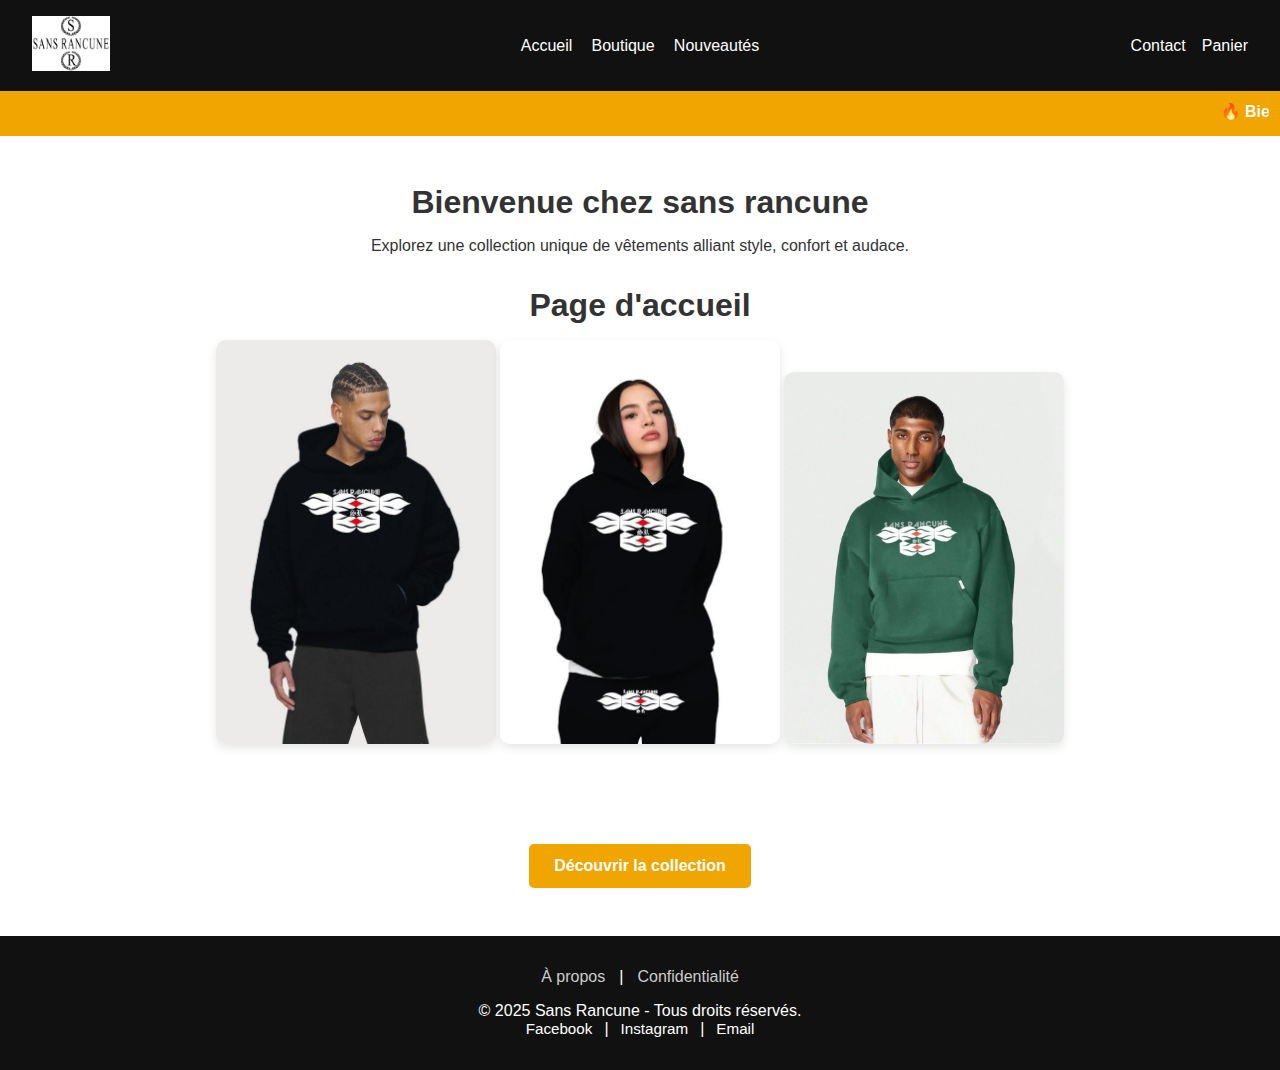
<file: index.html>
<!DOCTYPE html>
<html lang="fr">
<head>
    <meta charset="UTF-8">
    <meta name="viewport" content="width=device-width, initial-scale=1.0">

         <!-- ✅ Balise Google pour vérification Search Console -->
    <meta name="google-site-verification" content="mUiNEXHmuKpCrjmdthRlZhWJNFueOT7kJbG9WpiQPrc" />
  
    
    <!-- Balise SEO principale -->
    <title>Sans Rancune - Boutique de vêtements </title>

    <link rel="icon" href="./images/images.png" type="image/png">
    
    <!-- Description affichée dans les résultats de recherche Google -->
     <meta name="description" content="Accueil Sans Rancune : vêtements streetwear, modernes et stylés. Explorez notre univers.">

    <!-- Auteur du site -->
    <meta name="author" content="Sans Rancune">

    <!-- Balise canonical pour éviter le contenu dupliqué -->
    <link rel="canonical" href="https://lubilacaleb.github.io/SRagreable/">

    <!-- Balise pour vérification Google Search Console (à remplacer par ta propre balise si tu l'as) -->
    <!-- <meta name="google-site-verification" content="TON_CODE_VERIFICATION" /> -->

    <!-- Feuille de style -->
    <link rel="stylesheet" href="styles.css">
</head>
<body>

    <!-- Barre de navigation -->
    <nav class="navbar">
        <div class="nav-left">
            <a href="index.html" class="logo"> 
                <img src="./images/WhatsApp Image 2025-05-26 à 17.56.38_81b01baf.jpg" alt="Logo Sans Rancune">
            </a>
        </div>
        <div class="nav-center">
            <a href="index.html">Accueil</a>
            <a href="boutique.html">Boutique</a>
            <a href="nouveautes.html">Nouveautés</a>
        </div>
        <div class="nav-right">
            <a href="contact.html">Contact</a>
            <a href="panier.html">Panier</a>
        </div>
    </nav>

    <!-- Bannière défilante -->
    <section class="banniere">
        <marquee>🔥 Bienvenue chez Sans Rancune - Une Marque de très bonne qualité ! 🔥</marquee>
    </section>

    <!-- Image principale -->
    <section class="image-accueil">
        <h1>Bienvenue chez sans rancune</h1>
        <p>Explorez une collection unique de vêtements alliant style, confort et audace.</p>
        <h1>Page d'accueil</h1>
        <img src="./images/WhatsApp Image 2025-05-26 à 17.56.41_ff055cc0.jpg" alt="Sans Rancune Mode" class="image-boutique">
        <img src="./images/WhatsApp Image 2025-05-26 à 17.56.41_21c65e22.jpg" alt="Sans Rancune Mode" class="image-boutique">
        <img src="./images/WhatsApp Image 2025-05-26 à 17.56.42_684b4ffd.jpg" alt="Sans Rancune Lookbook" class="image-boutique">
    </section>

    <!-- Section de bienvenue -->
    <section class="intro">
        <a href="boutique.html" class="btn">Découvrir la collection</a>
    </section>

    <!-- Pied de page -->
    <footer>
        <div class="footer-links">
            <a href="apropos.html">À propos</a> |
            <a href="confidentialite.html">Confidentialité</a>
        </div>
        <p>&copy; 2025 Sans Rancune - Tous droits réservés.</p>
        <div class="socials">
            <a href="https://www.facebook.com/share/19Az4GAdte/?mibextid=wwXIfr" target="_blank">Facebook</a> |
            <a href="https://www.instagram.com/sans.rancune_officiel" target="_blank">Instagram</a> |
            <a href="mailto:sansrancuneofficiel@gmail.com">Email</a>
        </div>
    </footer>

</body>
</html>
</file>
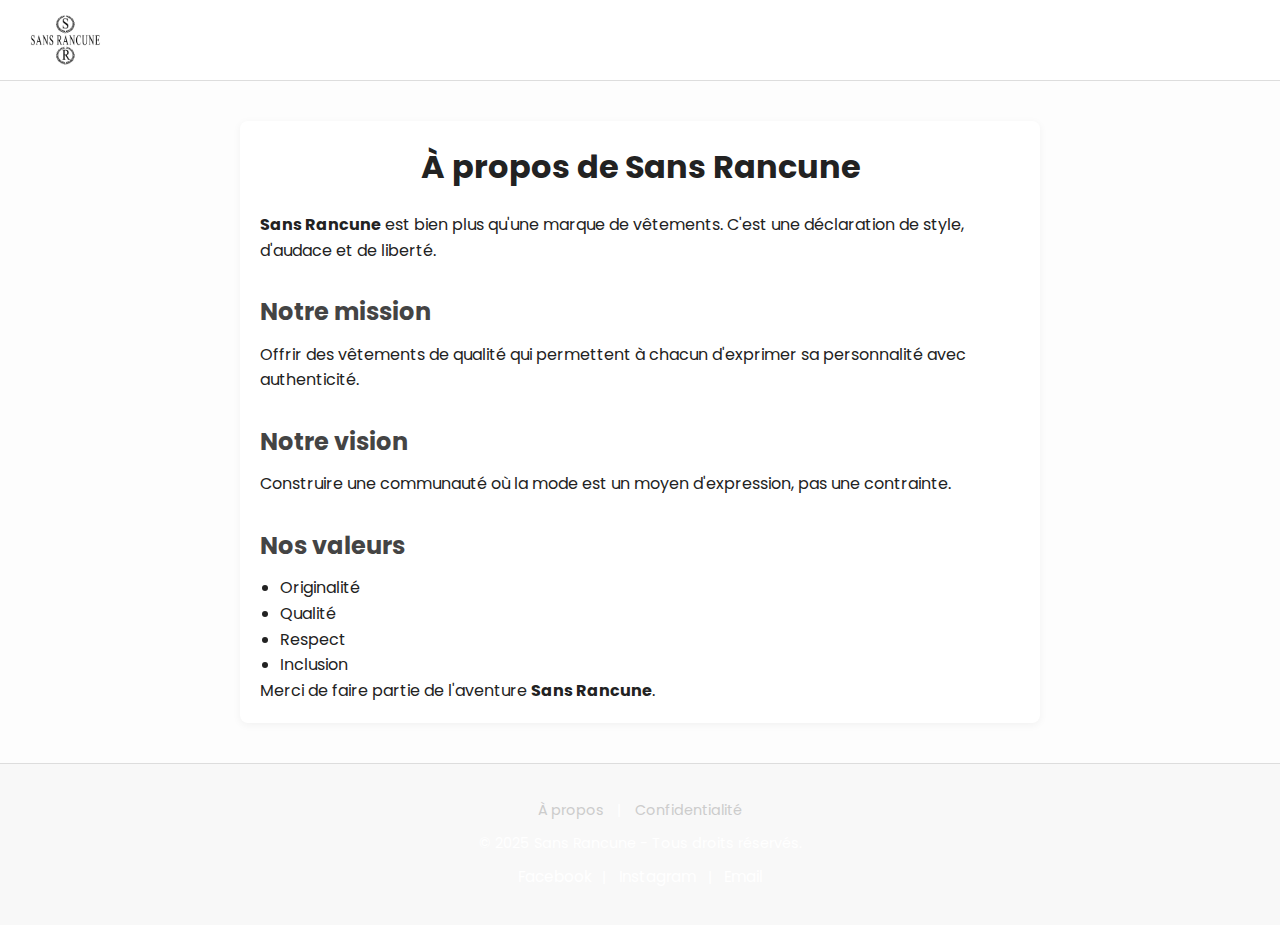
<file: apropos.html>
<!DOCTYPE html>
<html lang="fr">
<head>
    <meta charset="UTF-8">
    <meta name="viewport" content="width=device-width, initial-scale=1.0">
    <title>À propos - Sans Rancune</title>
    <link rel="stylesheet" href="styles.css">
    <style>
        /* Importation d'une police Google Fonts */
@import url('https://fonts.googleapis.com/css2?family=Poppins:wght@300;500;700&display=swap');

* {
    margin: 0;
    padding: 0;
    box-sizing: border-box;
}

body {
    font-family: 'Poppins', sans-serif;
    background-color: #fdfdfd;
    color: #222;
    line-height: 1.6;
}

a {
    color: #000;
    text-decoration: none;
}

a:hover {
    text-decoration: underline;
}

/* Navigation */
.navbar {
    display: flex;
    justify-content: space-between;
    align-items: center;
    background-color: #fff;
    padding: 15px 30px;
    border-bottom: 1px solid #ddd;
    position: sticky;
    top: 0;
    z-index: 1000;
}

.navbar img {
    height: 50px;
}

.nav-center a,
.nav-right a {
    margin: 0 15px;
    font-weight: 500;
}

.navbar a.logo {
    display: flex;
    align-items: center;
}

/* Bannière */
.banniere {
    background-color: #ffe6e6;
    padding: 10px;
    text-align: center;
    font-weight: bold;
    color: #b30000;
}

/* Section Accueil */
.image-accueil {
    text-align: center;
    padding: 40px 20px;
}

.image-accueil h1 {
    font-size: 2.5em;
    margin-bottom: 10px;
}

.image-accueil p {
    font-size: 1.1em;
    margin-bottom: 25px;
}

.image-boutique {
    width: 90%;
    max-width: 400px;
    margin: 15px;
    border-radius: 10px;
    box-shadow: 0 2px 10px rgba(0,0,0,0.1);
}

/* Bouton */
.btn {
    display: inline-block;
    margin: 30px auto;
    padding: 12px 30px;
    background-color: #000;
    color: #fff;
    font-weight: bold;
    border-radius: 5px;
    transition: background-color 0.3s ease;
}

.btn:hover {
    background-color: #333;
}

/* Contenu principal */
main.content {
    max-width: 800px;
    margin: 40px auto;
    padding: 20px;
    background-color: #fff;
    border-radius: 8px;
    box-shadow: 0 2px 8px rgba(0,0,0,0.05);
}

main.content h1 {
    margin-bottom: 20px;
    font-size: 2em;
    text-align: center;
}

main.content h2 {
    margin-top: 30px;
    margin-bottom: 10px;
    color: #444;
}

main.content ul {
    list-style-type: disc;
    padding-left: 20px;
}

/* Pied de page */
footer {
    text-align: center;
    padding: 25px 10px;
    background-color: #f8f8f8;
    font-size: 0.9em;
    border-top: 1px solid #ddd;
}

.footer-links, .socials {
    margin: 10px 0;
}

footer a {
    margin: 0 8px;
}

/* Responsive */
@media screen and (max-width: 768px) {
    .navbar {
        flex-direction: column;
        align-items: flex-start;
    }

    .nav-center, .nav-right {
        margin-top: 10px;
    }

    .nav-center a, .nav-right a {
        display: block;
        margin: 8px 0;
    }

    .image-boutique {
        width: 100%;
        max-width: 90%;
    }
}

    </style>
</head>
<body>

    <nav class="navbar">
        <div class="nav-left">
            <a href="index.html" class="logo">
                <img src="./images/WhatsApp Image 2025-05-26 à 17.56.38_81b01baf.jpg" alt="Logo Sans Rancune">
            </a>
        </div>
        <div class="nav-center">
            <a href="index.html">Accueil</a>
            <a href="boutique.html">Boutique</a>
            <a href="nouveautes.html">Nouveautés</a>
        </div>
        <div class="nav-right">
            <a href="contact.html">Contact</a>
            <a href="panier.html">Panier</a>
        </div>
    </nav>

    <main class="content">
        <h1>À propos de Sans Rancune</h1>
        <p><strong>Sans Rancune</strong> est bien plus qu'une marque de vêtements. C'est une déclaration de style, d'audace et de liberté.</p>

        <h2>Notre mission</h2>
        <p>Offrir des vêtements de qualité qui permettent à chacun d'exprimer sa personnalité avec authenticité.</p>

        <h2>Notre vision</h2>
        <p>Construire une communauté où la mode est un moyen d'expression, pas une contrainte.</p>

        <h2>Nos valeurs</h2>
        <ul>
            <li>Originalité</li>
            <li>Qualité</li>
            <li>Respect</li>
            <li>Inclusion</li>
        </ul>

        <p>Merci de faire partie de l'aventure <strong>Sans Rancune</strong>.</p>
    </main>

    <footer>
        <div class="footer-links">
            <a href="apropos.html">À propos</a> |
            <a href="confidentialite.html">Confidentialité</a>
        </div>
        <p>&copy; 2025 Sans Rancune - Tous droits réservés.</p>
        <div class="socials">
            <a href="https://facebook.com/Sans_rancune_officiel" target="_blank">Facebook</a> |
            <a href="https://www.instagram.com/sans.rancune_officiel" target="_blank">Instagram</a> |
            <a href="mailto:sansrancuneofficiel@gmail.com">Email</a>
        </div>
    </footer>

</body>
</html>
</file>
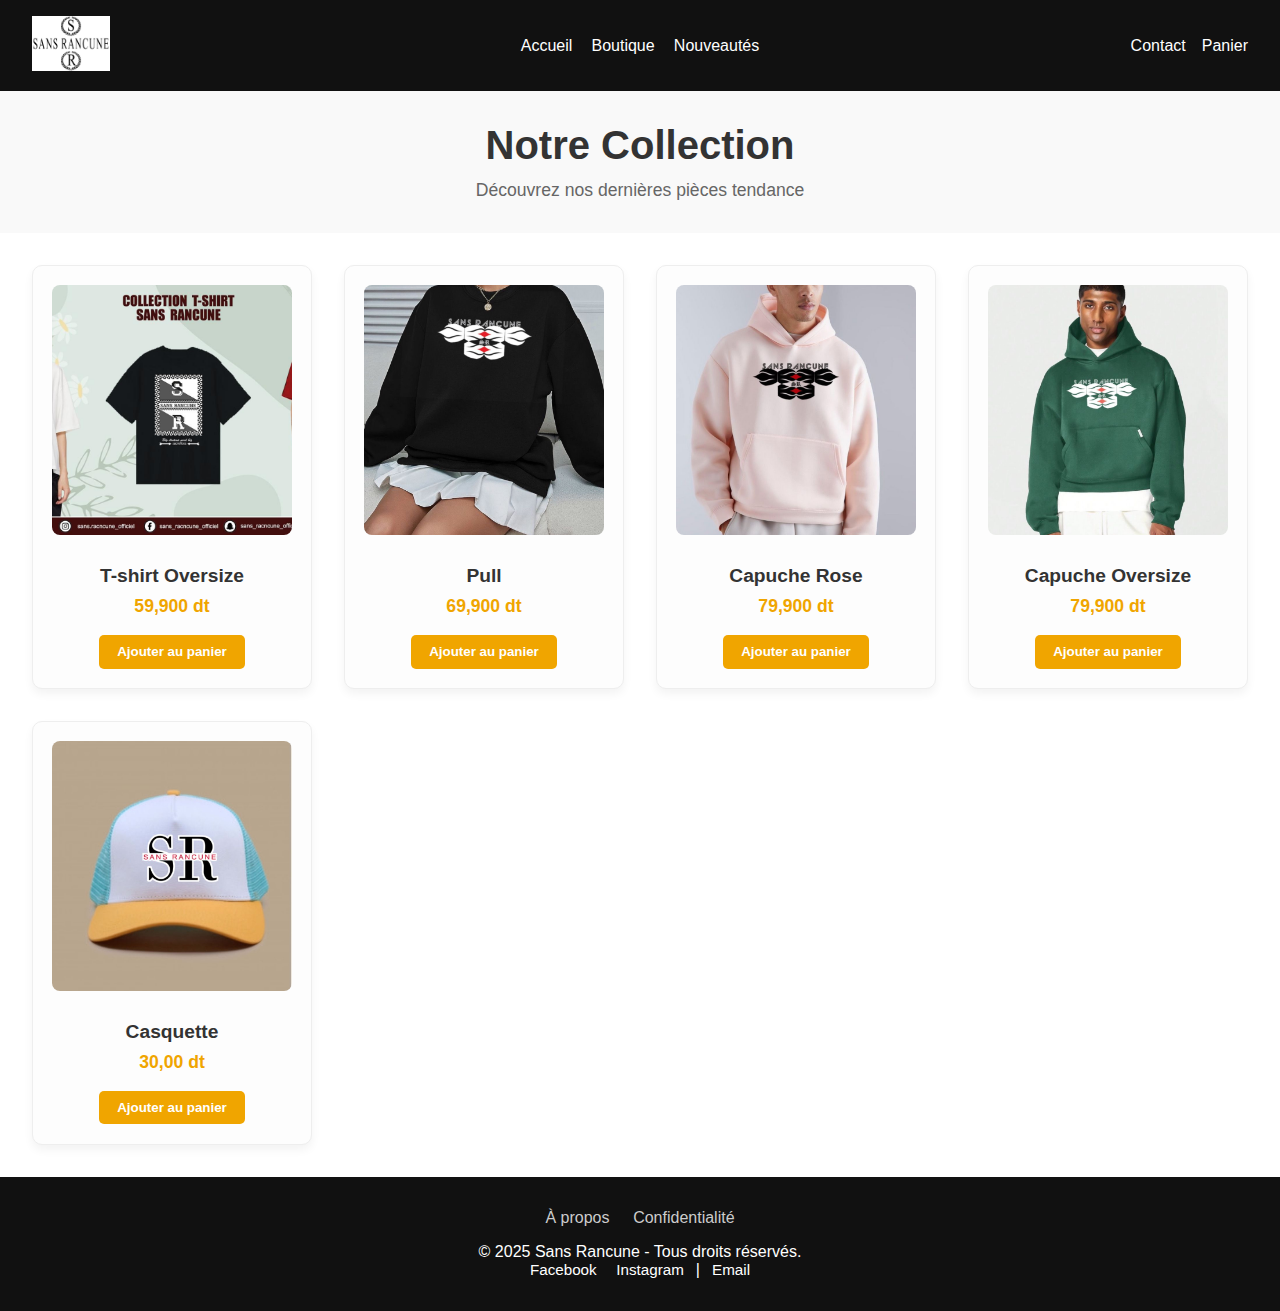
<file: boutique.html>
<!DOCTYPE html>
<html lang="fr">
<head>
    <meta charset="UTF-8">
    <meta name="viewport" content="width=device-width, initial-scale=1.0">
    <title>Boutique - Sans Rancune</title>
      <meta name="description" content="Découvrez notre boutique Sans Rancune. Vêtements tendance, streetwear, et stylés pour toutes les occasions.">
      <meta name="author" content="Sans Rancune">
      <link rel="canonical" href="https://lubilacaleb.github.io/SRagreable/boutique.html">
      <link rel="stylesheet" href="styles.css">
    <style>
        /* === BOUTIQUE === */
.boutique-header {
    text-align: center;
    padding: 2em 1em;
    background-color: #f9f9f9;
}

.boutique-header h1 {
    font-size: 2.5em;
    margin-bottom: 0.3em;
}

.boutique-header p {
    color: #666;
    font-size: 1.1em;
}

.produits-container {
    display: grid;
    grid-template-columns: repeat(auto-fit, minmax(250px, 1fr));
    gap: 2em;
    padding: 2em;
    background-color: #fff;
}

.produit {
    background-color: #fdfdfd;
    border: 1px solid #eee;
    border-radius: 10px;
    overflow: hidden;
    box-shadow: 0 5px 10px rgba(0, 0, 0, 0.05);
    text-align: center;
    padding: 1.2em;
    transition: transform 0.3s ease;
}

.produit:hover {
    transform: translateY(-5px);
}

.produit img {
    width: 100%;
    height: 250px;
    object-fit: cover;
    border-radius: 8px;
    margin-bottom: 1em;
}

.produit h2 {
    font-size: 1.2em;
    margin: 0.5em 0;
}

.prix {
    font-size: 1.1em;
    color: #f0a500;
    margin-bottom: 1em;
    font-weight: bold;
}

.btn-panier {
    background-color: #f0a500;
    color: white;
    padding: 0.7em 1.4em;
    border: none;
    border-radius: 5px;
    cursor: pointer;
    font-weight: bold;
    transition: background-color 0.3s ease;
}

.btn-panier:hover {
    background-color: #d48800;
}

    </style>
</head>
<body>

    <!-- Navigation (même structure que ta page d’accueil) -->
    <nav class="navbar">
        <div class="nav-left">
            <a href="index.html" class="logo">
                <img src="./images/WhatsApp Image 2025-05-26 à 17.56.38_81b01baf.jpg" alt="Logo Sans Rancune">
            </a>
        </div>
        <div class="nav-center">
            <a href="index.html">Accueil</a>
            <a href="boutique.html">Boutique</a>
            <a href="nouveautes.html">Nouveautés</a>
        </div>
        <div class="nav-right">
            <a href="contact.html">Contact</a>
            <a href="panier.html">Panier</a>
        </div>
    </nav>

    <!-- Titre de la boutique -->
    <header class="boutique-header">
        <h1>Notre Collection</h1>
        <p>Découvrez nos dernières pièces tendance</p>
    </header>

    <!-- Liste des produits -->
    <section class="produits-container">
        <!-- Produit 1 -->
        <div class="produit">
            <img src="./images/WhatsApp Image 2025-05-26 à 17.56.40_bf76e2da.jpg" alt="T-shirt Oversize">
            <h2>T-shirt Oversize</h2>
            <p class="prix">59,900 dt</p>
            <button class="btn-panier">Ajouter au panier</button>
        </div>

        <!-- Produit 2 -->
        <div class="produit">
            <img src="./images/WhatsApp Image 2025-05-26 à 17.56.42_ff5b0f64.jpg" alt="capuche">
            <h2>Pull</h2>
            <p class="prix">69,900 dt</p>
            <button class="btn-panier">Ajouter au panier</button>
        </div>

        <!-- Produit 3 -->
        <div class="produit">
            <img src="./images/WhatsApp Image 2025-05-26 à 17.56.42_35ebf648.jpg" alt="Capuche Sans Rancune">
            <h2>Capuche Rose </h2>
            <p class="prix">79,900 dt</p>
            <button class="btn-panier">Ajouter au panier</button>
        </div>

        <!-- Produit 4 -->
        <div class="produit">
            <img src="./images/WhatsApp Image 2025-05-26 à 17.56.42_684b4ffd.jpg" alt="Capuche Oversize">
            <h2> Capuche  Oversize</h2>
            <p class="prix">79,900 dt</p>
            <button class="btn-panier">Ajouter au panier</button>
        </div>

        <!-- Produit 5 -->
        <div class="produit">
            <img src="./images/WhatsApp Image 2025-05-26 à 17.56.39_b2fbaaba.jpg" alt="Casquette Sans Rancune">
            <h2>Casquette </h2>
            <p class="prix">30,00 dt</p>
            <button class="btn-panier">Ajouter au panier</button>
        </div>
    </section>

    <!-- Footer -->
    <footer>
        <div class="footer-links">
            <a href="apropos.html">À propos</a> 
            <a href="confidentialite.html">Confidentialité</a>
        </div>
        <p>&copy; 2025 Sans Rancune - Tous droits réservés.</p>
        <div class="socials">
            <a href="https://facebook.com/Sans_rancune_officiel" target="_blank">Facebook</a> 
            <a href="https://www.instagram.com/sans.rancune_officiel" target="_blank">Instagram</a> |
            <a href="mailto:sansrancuneofficiel@gmail.com">Email</a>
        </div>
    </footer>


    <script>
    document.querySelectorAll('.btn-panier').forEach(button => {
        button.addEventListener('click', () => {
            const produit = button.closest('.produit');
            const nom = produit.querySelector('h2').textContent;
            const prix = produit.querySelector('.prix').textContent.replace('dt', '').replace(',', '.');
            const image = produit.querySelector('img').src;

            const nouveauProduit = { nom, prix, image };
            const panier = JSON.parse(localStorage.getItem('panier')) || [];
            panier.push(nouveauProduit);
            localStorage.setItem('panier', JSON.stringify(panier));

            alert(`${nom} a été ajouté au panier.`);
        });
    });
</script>


</body>
</html>
</file>
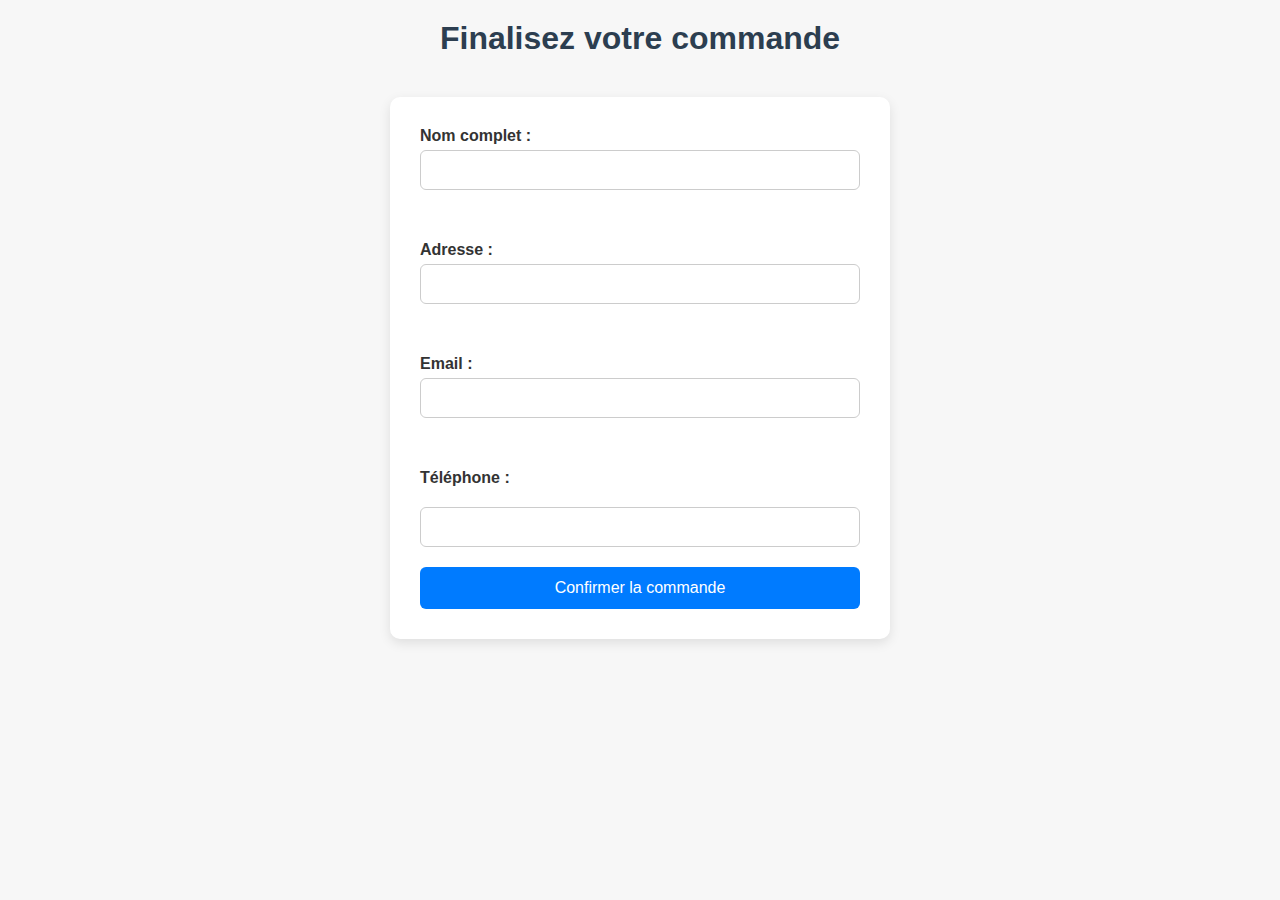
<file: commande.html>
<!DOCTYPE html>
<html lang="fr">
<head>
    <meta charset="UTF-8">
    <meta name="google-site-verification" content="mUiNEXHmuKpCrjmdthRlZhWJNFueOT7kJbG9WpiQPrc" />
    <title>Commande - Sans Rancune</title>
    <link rel="stylesheet" href="styles.css">
    <link rel="canonical" href="https://lubilacaleb.github.io/SRagreable/commande.html">
       <style>
        /* styles.css */

body {
    font-family: 'Segoe UI', Tahoma, Geneva, Verdana, sans-serif;
    background-color: #f7f7f7;
    color: #333;
    margin: 0;
    padding: 20px;
}

h1 {
    text-align: center;
    color: #2c3e50;
    margin-bottom: 40px;
}

form {
    max-width: 500px;
    margin: 0 auto;
    background-color: #ffffff;
    padding: 30px;
    border-radius: 10px;
    box-shadow: 0 4px 12px rgba(0, 0, 0, 0.1);
}

label {
    display: block;
    margin-bottom: 15px;
    font-weight: 600;
}

input[type="text"],
input[type="email"],
textarea {
    width: 100%;
    padding: 10px 12px;
    border: 1px solid #ccc;
    border-radius: 6px;
    font-size: 16px;
    box-sizing: border-box;
    margin-top: 5px;
    transition: border 0.3s;
}

input:focus,
textarea:focus {
    border-color: #007BFF;
    outline: none;
}

button {
    width: 100%;
    padding: 12px;
    font-size: 16px;
    color: white;
    background-color: #007BFF;
    border: none;
    border-radius: 6px;
    cursor: pointer;
    transition: background-color 0.3s;
    margin-top: 20px;
}

button:hover {
    background-color: #0056b3;
}

/* Responsive */
@media (max-width: 600px) {
    form {
        padding: 20px;
    }

    h1 {
        font-size: 24px;
    }
}

    </style>
</head>
<body>
    <h1>Finalisez votre commande</h1>
    <form action="https://formspree.io/f/mkgrllnn" method="POST">
    <label>Nom complet :<br><input type="text" name="nom" required></label><br><br>
    <label>Adresse :<br><input type="text" name="adresse" required></label><br><br>
    <label>Email :<br><input type="email" name="email" required></label><br><br>
    <label for="phone">Téléphone :</label>
    <input type="text" id="phone" name="phone" required>
    <textarea name="contenu_commande" id="commande" style="display:none;"></textarea>
    <button type="submit">Confirmer la commande</button>
</form>


<script>
    const panier = JSON.parse(localStorage.getItem("panier")) || [];
    const contenu = panier.map(p => `${p.nom} - ${p.prix} dt`).join('\n');
    document.getElementById("commande").value = contenu;
</script>
  
</body>
</html>
</file>
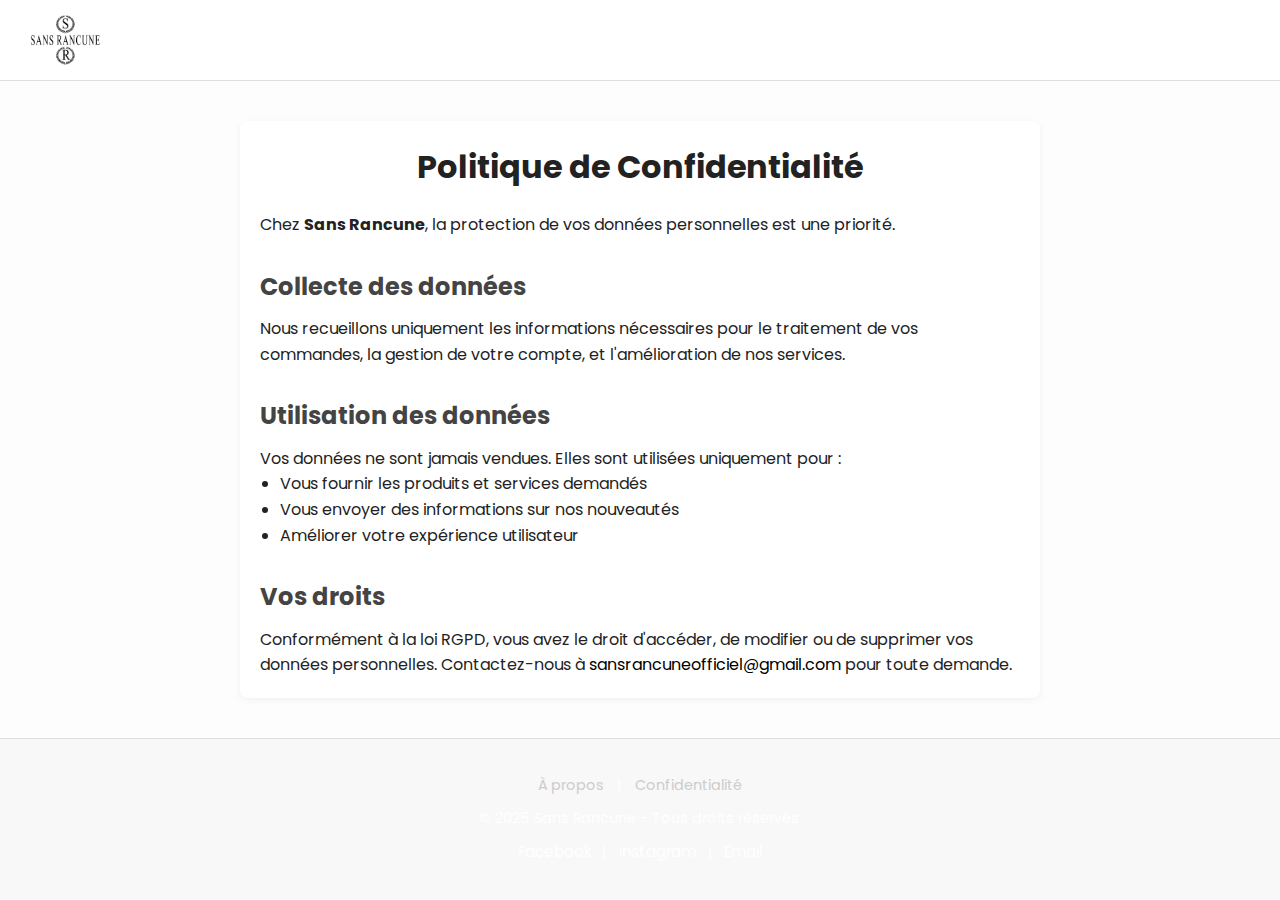
<file: confidentialite.html>
<!DOCTYPE html>
<html lang="fr">
<head>
    <meta charset="UTF-8">
    <meta name="viewport" content="width=device-width, initial-scale=1.0">
    <meta name="google-site-verification" content="mUiNEXHmuKpCrjmdthRlZhWJNFueOT7kJbG9WpiQPrc" />
    <title>Politique de Confidentialité - Sans Rancune</title>
    <link rel="stylesheet" href="styles.css">
    <style>
        /* Importation d'une police Google Fonts */
@import url('https://fonts.googleapis.com/css2?family=Poppins:wght@300;500;700&display=swap');

* {
    margin: 0;
    padding: 0;
    box-sizing: border-box;
}

body {
    font-family: 'Poppins', sans-serif;
    background-color: #fdfdfd;
    color: #222;
    line-height: 1.6;
}

a {
    color: #000;
    text-decoration: none;
}

a:hover {
    text-decoration: underline;
}

/* Navigation */
.navbar {
    display: flex;
    justify-content: space-between;
    align-items: center;
    background-color: #fff;
    padding: 15px 30px;
    border-bottom: 1px solid #ddd;
    position: sticky;
    top: 0;
    z-index: 1000;
}

.navbar img {
    height: 50px;
}

.nav-center a,
.nav-right a {
    margin: 0 15px;
    font-weight: 500;
}

.navbar a.logo {
    display: flex;
    align-items: center;
}

/* Bannière */
.banniere {
    background-color: #ffe6e6;
    padding: 10px;
    text-align: center;
    font-weight: bold;
    color: #b30000;
}

/* Section Accueil */
.image-accueil {
    text-align: center;
    padding: 40px 20px;
}

.image-accueil h1 {
    font-size: 2.5em;
    margin-bottom: 10px;
}

.image-accueil p {
    font-size: 1.1em;
    margin-bottom: 25px;
}

.image-boutique {
    width: 90%;
    max-width: 400px;
    margin: 15px;
    border-radius: 10px;
    box-shadow: 0 2px 10px rgba(0,0,0,0.1);
}

/* Bouton */
.btn {
    display: inline-block;
    margin: 30px auto;
    padding: 12px 30px;
    background-color: #000;
    color: #fff;
    font-weight: bold;
    border-radius: 5px;
    transition: background-color 0.3s ease;
}

.btn:hover {
    background-color: #333;
}

/* Contenu principal */
main.content {
    max-width: 800px;
    margin: 40px auto;
    padding: 20px;
    background-color: #fff;
    border-radius: 8px;
    box-shadow: 0 2px 8px rgba(0,0,0,0.05);
}

main.content h1 {
    margin-bottom: 20px;
    font-size: 2em;
    text-align: center;
}

main.content h2 {
    margin-top: 30px;
    margin-bottom: 10px;
    color: #444;
}

main.content ul {
    list-style-type: disc;
    padding-left: 20px;
}

/* Pied de page */
footer {
    text-align: center;
    padding: 25px 10px;
    background-color: #f8f8f8;
    font-size: 0.9em;
    border-top: 1px solid #ddd;
}

.footer-links, .socials {
    margin: 10px 0;
}

footer a {
    margin: 0 8px;
}

/* Responsive */
@media screen and (max-width: 768px) {
    .navbar {
        flex-direction: column;
        align-items: flex-start;
    }

    .nav-center, .nav-right {
        margin-top: 10px;
    }

    .nav-center a, .nav-right a {
        display: block;
        margin: 8px 0;
    }

    .image-boutique {
        width: 100%;
        max-width: 90%;
    }
}

    </style>
</head>
<body>

    <nav class="navbar">
        <div class="nav-left">
            <a href="index.html" class="logo">
                <img src="./images/WhatsApp Image 2025-05-26 à 17.56.38_81b01baf.jpg" alt="Logo Sans Rancune">
            </a>
        </div>
        <div class="nav-center">
            <a href="index.html">Accueil</a>
            <a href="boutique.html">Boutique</a>
            <a href="nouveautes.html">Nouveautés</a>
        </div>
        <div class="nav-right">
          
            <a href="contact.html">Contact</a>
            <a href="panier.html">Panier</a>
        </div>
    </nav>

    <main class="content">
        <h1>Politique de Confidentialité</h1>
        <p>Chez <strong>Sans Rancune</strong>, la protection de vos données personnelles est une priorité.</p>

        <h2>Collecte des données</h2>
        <p>Nous recueillons uniquement les informations nécessaires pour le traitement de vos commandes, la gestion de votre compte, et l'amélioration de nos services.</p>

        <h2>Utilisation des données</h2>
        <p>Vos données ne sont jamais vendues. Elles sont utilisées uniquement pour :</p>
        <ul>
            <li>Vous fournir les produits et services demandés</li>
            <li>Vous envoyer des informations sur nos nouveautés</li>
            <li>Améliorer votre expérience utilisateur</li>
        </ul>

        <h2>Vos droits</h2>
        <p>Conformément à la loi RGPD, vous avez le droit d'accéder, de modifier ou de supprimer vos données personnelles. Contactez-nous à <a href="mailto:sansrancuneofficiel@gmail.com">sansrancuneofficiel@gmail.com</a> pour toute demande.</p>
    </main>

    <footer>
        <div class="footer-links">
            <a href="apropos.html">À propos</a> |
            <a href="confidentialite.html">Confidentialité</a>
        </div>
        <p>&copy; 2025 Sans Rancune - Tous droits réservés.</p>
        <div class="socials">
            <a href="https://facebook.com/Sans_rancune_officiel" target="_blank">Facebook</a> |
            <a href="https://www.instagram.com/sans.rancune_officiel" target="_blank">Instagram</a> |
            <a href="mailto:sansrancuneofficiel@gmail.com">Email</a>
        </div>
    </footer>

</body>
</html>
</file>
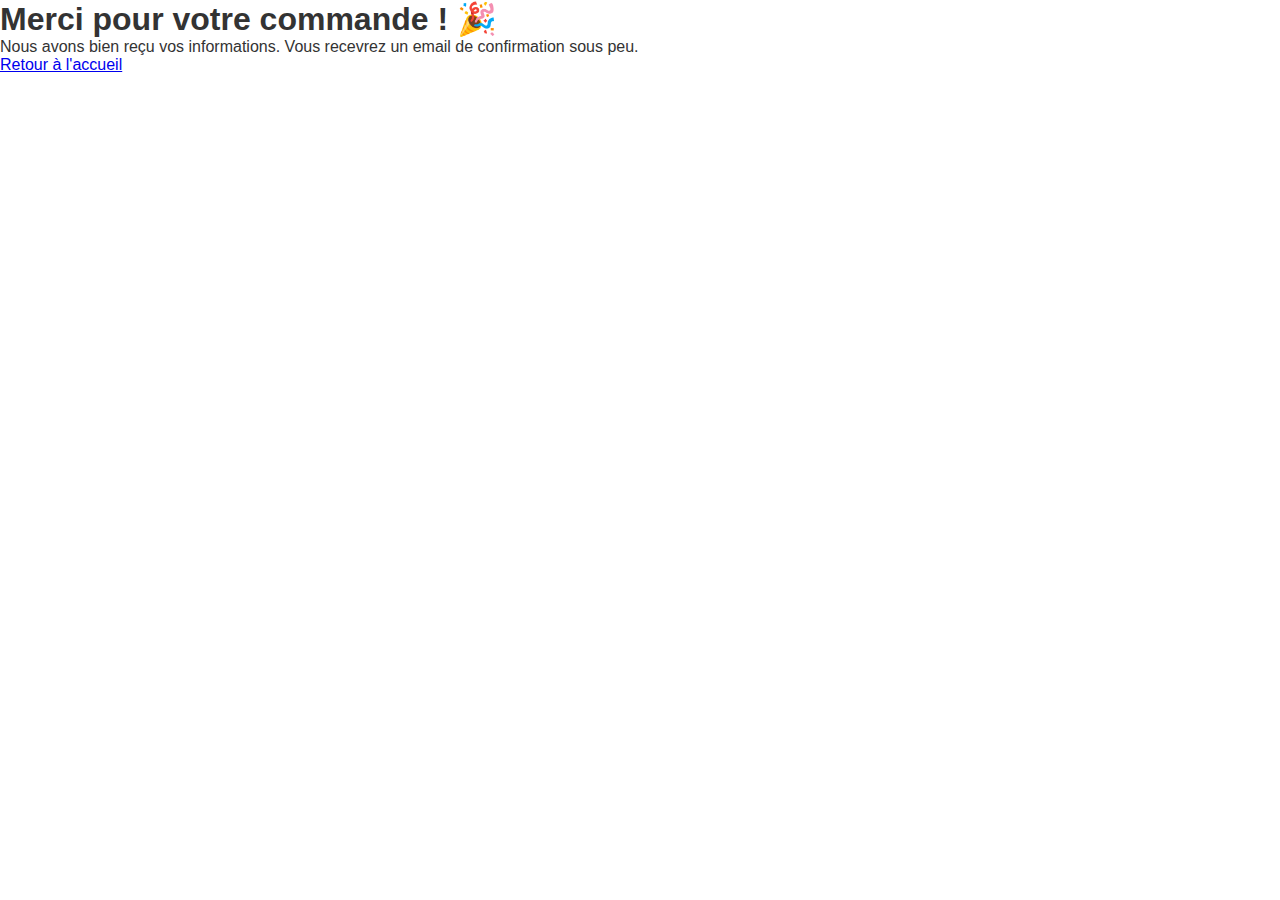
<file: confirmation.html>
<!DOCTYPE html>
<html lang="fr">
<head>
    <meta charset="UTF-8">
    <meta name="google-site-verification" content="mUiNEXHmuKpCrjmdthRlZhWJNFueOT7kJbG9WpiQPrc" />
    <title>Confirmation - Sans Rancune</title>
    <link rel="stylesheet" href="styles.css">
</head>
<body>
    <h1>Merci pour votre commande ! 🎉</h1>
    <p>Nous avons bien reçu vos informations. Vous recevrez un email de confirmation sous peu.</p>
    <a href="index.html">Retour à l'accueil</a>
</body>
</html>
</file>
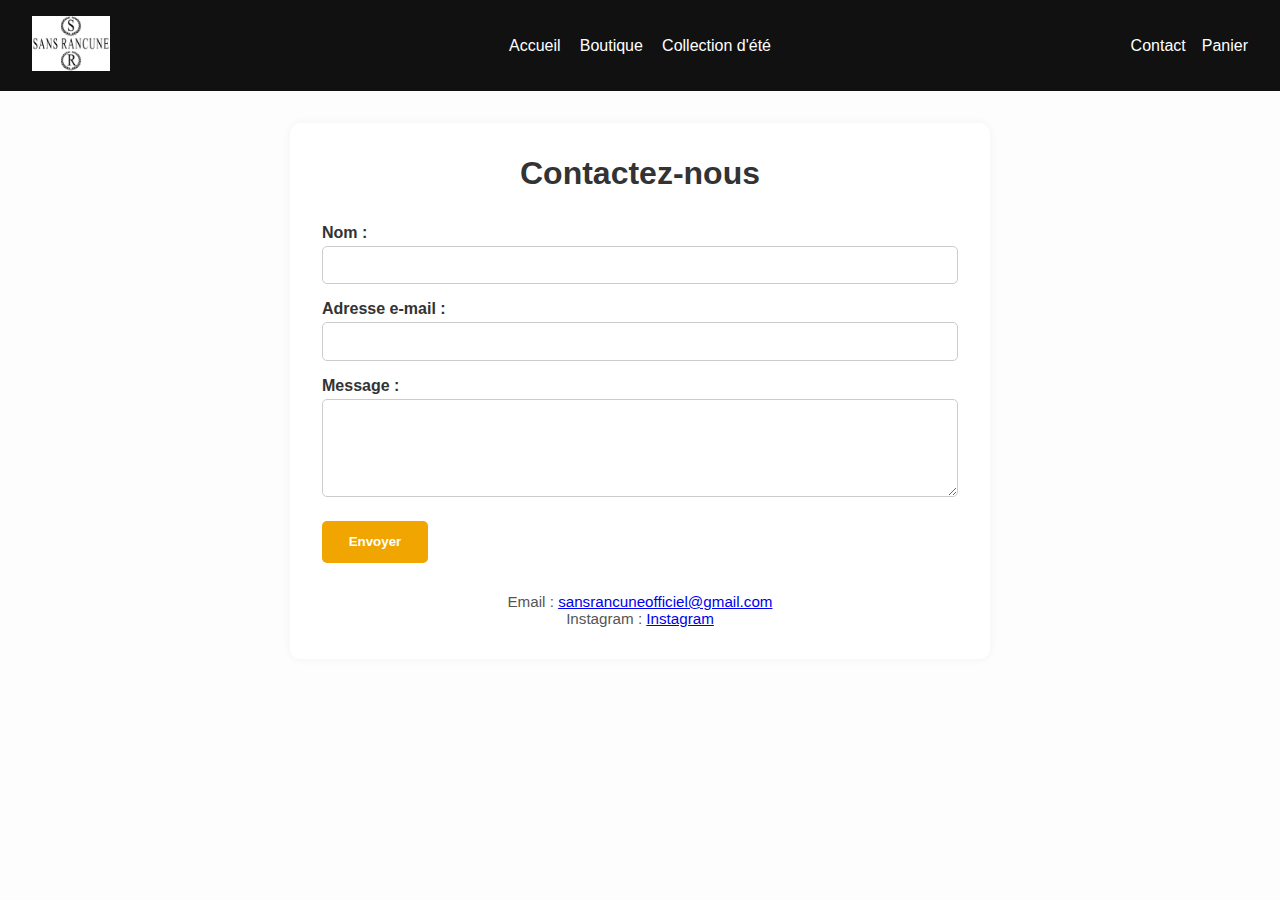
<file: contact.html>
<!DOCTYPE html>
<html lang="fr">
<head>
    <meta charset="UTF-8">
    <meta name="viewport" content="width=device-width, initial-scale=1.0">
    <meta name="google-site-verification" content="mUiNEXHmuKpCrjmdthRlZhWJNFueOT7kJbG9WpiQPrc" />
    <title>Contact - Sans Rancune</title>
    <title>Contact - Sans Rancune</title>
    <meta name="description" content="Contactez Sans Rancune pour toute question ou collaboration. Nous sommes à votre écoute.">
    <link rel="canonical" href="https://lubilacaleb.github.io/SRagreable/contact.html">

    <link rel="stylesheet" href="styles.css">
    <style>
        body {
            font-family: Arial, sans-serif;
            background-color: #fdfdfd;
            margin: 0;
            padding: 0;
        }

        .contact-container {
            max-width: 700px;
            margin: 2em auto;
            padding: 2em;
            background-color: #fff;
            box-shadow: 0 0 10px rgba(0,0,0,0.05);
            border-radius: 10px;
        }

        .contact-container h1 {
            text-align: center;
            margin-bottom: 1em;
        }

        form label {
            display: block;
            margin-top: 1em;
            font-weight: bold;
        }

        form input, form textarea {
            width: 100%;
            padding: 0.8em;
            margin-top: 0.3em;
            border: 1px solid #ccc;
            border-radius: 5px;
        }

        form button {
            margin-top: 1.5em;
            background-color: #f0a500;
            color: white;
            border: none;
            padding: 1em 2em;
            border-radius: 5px;
            font-weight: bold;
            cursor: pointer;
        }

        form button:hover {
            background-color: #d48800;
        }

        .contact-info {
            text-align: center;
            margin-top: 2em;
            font-size: 0.95em;
            color: #555;
        }
    </style>
</head>
<body>

    <!-- Navigation -->
    <nav class="navbar">
        <div class="nav-left">
            <a href="index.html" class="logo">
                <img src="./images/WhatsApp Image 2025-05-26 à 17.56.38_81b01baf.jpg" alt="Logo Sans Rancune">
            </a>
        </div>
        <div class="nav-center">
            <a href="index.html">Accueil</a>
            <a href="boutique.html">Boutique</a>
            <a href="nouveautes.html">Collection d'été</a>
        </div>
        <div class="nav-right">
            
            <a href="contact.html">Contact</a>
            <a href="panier.html">Panier</a>
        </div>
    </nav>

    <!-- Contenu de contact -->
    <div class="contact-container">
        <h1>Contactez-nous</h1>
        <form action="https://formspree.io/f/mkgrllnn" method="POST">
            <label for="nom">Nom :</label>
            <input type="text" name="nom" id="nom" required>

            <label for="email">Adresse e-mail :</label>
            <input type="email" name="email" id="email" required>

            <label for="message">Message :</label>
            <textarea name="message" id="message" rows="5" required></textarea>

            <button type="submit">Envoyer</button>
        </form>

        <div class="contact-info">
            <p>Email : <a href="mailto:sansrancuneofficiel@gmail.com">sansrancuneofficiel@gmail.com</a></p>
            <p>Instagram : <a href="https://www.instagram.com/sans.rancune_officiel" target="_blank">Instagram</a></p>
        </div>
    </div>

</body>
</html>
</file>
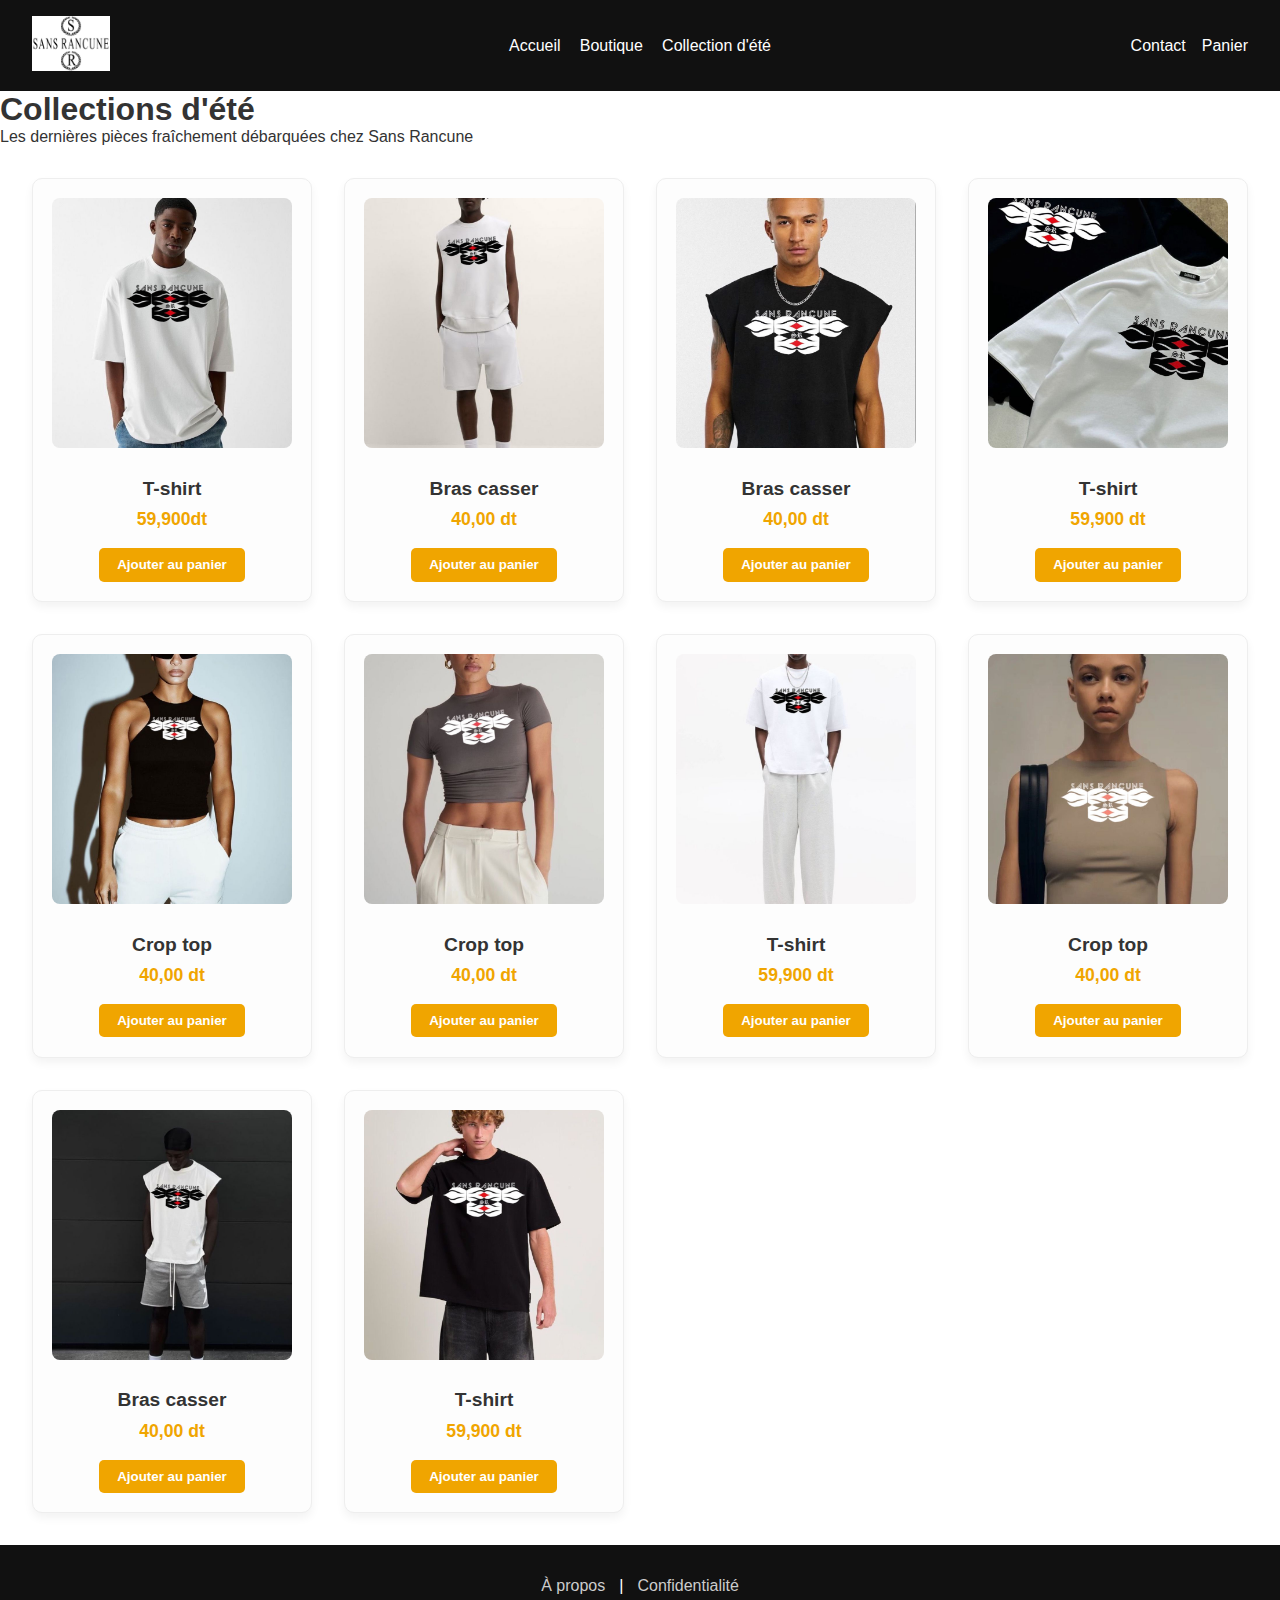
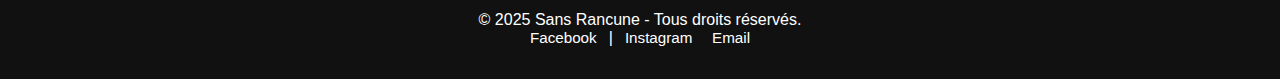
<file: nouveautes.html>
<!DOCTYPE html>
<html lang="fr">
<head>
    <meta charset="UTF-8">
    <meta name="viewport" content="width=device-width, initial-scale=1.0">
    <meta name="google-site-verification" content="mUiNEXHmuKpCrjmdthRlZhWJNFueOT7kJbG9WpiQPrc" />
    <title>Nouveautés - Sans Rancune</title>
      <meta name="author" content="Sans Rancune">
      <meta name="description" content="Les dernières nouveautés Sans Rancune. Vêtements et accessoires tendance à découvrir.">
      <link rel="canonical" href="https://lubilacaleb.github.io/SRagreable/nouveautes.html">    
    <link rel="stylesheet" href="styles.css">
    <style>
        /* === HEADERS COMMUNS === */
.section-header {
    text-align: center;
    padding: 2em 1em;
    background-color: #f9f9f9;
}

.section-header h1 {
    font-size: 2.5em;
    margin-bottom: 0.3em;
}

.section-header p {
    color: #666;
    font-size: 1.1em;
}

/* === GRILLE DE PRODUITS COMMUNE === */
.produits-container {
    display: grid;
    grid-template-columns: repeat(auto-fit, minmax(250px, 1fr));
    gap: 2em;
    padding: 2em;
    background-color: #fff;
}

/* === STYLE COMMUN DES CARTES PRODUITS === */
.produit {
    background-color: #fdfdfd;
    border: 1px solid #eee;
    border-radius: 10px;
    overflow: hidden;
    box-shadow: 0 5px 10px rgba(0, 0, 0, 0.05);
    text-align: center;
    padding: 1.2em;
    transition: transform 0.3s ease;
}

.produit:hover {
    transform: translateY(-5px);
}

.produit img {
    width: 100%;
    height: 250px;
    object-fit: cover;
    border-radius: 8px;
    margin-bottom: 1em;
}

.produit h2 {
    font-size: 1.2em;
    margin: 0.5em 0;
}

.prix {
    font-size: 1.1em;
    color: #f0a500;
    margin-bottom: 1em;
    font-weight: bold;
}

.btn-panier {
    background-color: #f0a500;
    color: white;
    padding: 0.7em 1.4em;
    border: none;
    border-radius: 5px;
    cursor: pointer;
    font-weight: bold;
    transition: background-color 0.3s ease;
}

.btn-panier:hover {
    background-color: #d48800;
}

    </style>
</head>
<body>

    <!-- Barre de navigation -->
    <nav class="navbar">
        <div class="nav-left">
            <a href="index.html" class="logo">
                <img src="./images/WhatsApp Image 2025-05-26 à 17.56.38_81b01baf.jpg" alt="Logo Sans Rancune">
            </a>
        </div>
        <div class="nav-center">
            <a href="index.html">Accueil</a>
            <a href="boutique.html">Boutique</a>
            <a href="nouveautes.html">Collection d'été</a>
        </div>
        <div class="nav-right">
            <a href="contact.html">Contact</a>
            <a href="panier.html">Panier</a>
        </div>
    </nav>

    <!-- En-tête -->
    <header class="boutique-header">
        <h1>Collections d'été</h1>
        <p>Les dernières pièces fraîchement débarquées chez Sans Rancune</p>
    </header>

    <!-- Produits -->
    <section class="produits-container">
        <!-- Produit 1 -->
        <div class="produit">
            <img src="./images/IMG-20250612-WA0006.jpg" alt="T-shirt">
            <h2>T-shirt</h2>
            <p class="prix">59,900dt</p>
            <button class="btn-panier">Ajouter au panier</button>
        </div>

        <!-- Produit 2 -->
        <div class="produit">
            <img src="./images/IMG-20250612-WA0007.jpg" alt="Bras casser">
            <h2>Bras casser</h2>
            <p class="prix">40,00 dt</p>
            <button class="btn-panier">Ajouter au panier</button>
        </div>

        <!-- Produit 3 -->
        <div class="produit">
            <img src="./images/IMG-20250612-WA0008.jpg" alt="Bras casser">
            <h2>Bras casser</h2>
            <p class="prix">40,00 dt<p>
            <button class="btn-panier">Ajouter au panier</button>
        </div>

        <!-- Produit 4 -->
        <div class="produit">
            <img src="./images/IMG-20250612-WA0004.jpg" alt="T-shirt">
            <h2>T-shirt</h2>
            <p class="prix">59,900 dt</p>
            <button class="btn-panier">Ajouter au panier</button>
        </div>

           <!-- Produit 5 -->
        <div class="produit">
            <img src="./images/IMG-20250612-WA0005.jpg" alt="Crop top">
            <h2>Crop top</h2>
            <p class="prix">40,00 dt</p>
            <button class="btn-panier">Ajouter au panier</button>
        </div>

          <!-- Produit 6 -->
        <div class="produit">
            <img src="./images/IMG-20250612-WA0010.jpg" alt="Crop top">
            <h2>Crop top</h2>
            <p class="prix">40,00 dt</p>
            <button class="btn-panier">Ajouter au panier</button>
        </div>

         <!-- Produit 7 -->
        <div class="produit">
            <img src="./images/IMG-20250612-WA0011.jpg" alt="T-shirt">
            <h2>T-shirt</h2>
            <p class="prix">59,900 dt</p>
            <button class="btn-panier">Ajouter au panier</button>
        </div>

         <!-- Produit 8 -->
        <div class="produit">
            <img src="./images/IMG-20250612-WA0013.jpg" alt="Crop top">
            <h2>Crop top</h2>
            <p class="prix">40,00 dt</p>
            <button class="btn-panier">Ajouter au panier</button>
        </div>

        <!-- Produit 9 -->
        <div class="produit">
            <img src="./images/IMG-20250612-WA0017.jpg" alt="Bras casser">
            <h2>Bras casser</h2>
            <p class="prix">40,00 dt</p>
            <button class="btn-panier">Ajouter au panier</button>
        </div>

        <!-- Produit 10 -->
        <div class="produit">
            <img src="./images/IMG-20250612-WA0012.jpg" alt="T-shirt">
            <h2>T-shirt</h2>
            <p class="prix">59,900 dt</p>
            <button class="btn-panier">Ajouter au panier</button>
        </div>       
    </section>

    <!-- Footer -->
    <footer>
        <div class="footer-links">
            <a href="apropos.html">À propos</a> |
            <a href="confidentialite.html">Confidentialité</a>
        </div>
        <p>&copy; 2025 Sans Rancune - Tous droits réservés.</p>
        <div class="socials">
            <a href="https://www.facebook.com/share/19Az4GAdte/?mibextid=wwXIfr" target="_blank">Facebook</a> |
            <a href="https://www.instagram.com/sans.rancune_officiel" target="_blank">Instagram</a> 
            <a href="mailto:sansrancuneofficiel@gmail.com">Email</a>
        </div>
    </footer>

     <script>
    document.querySelectorAll('.btn-panier').forEach(button => {
        button.addEventListener('click', () => {
            const produit = button.closest('.produit');
            const nom = produit.querySelector('h2').textContent;
            const prix = produit.querySelector('.prix').textContent.replace('dt', '').replace(',', '.');
            const image = produit.querySelector('img').src;

            const nouveauProduit = { nom, prix, image };
            const panier = JSON.parse(localStorage.getItem('panier')) || [];
            panier.push(nouveauProduit);
            localStorage.setItem('panier', JSON.stringify(panier));

            alert(`${nom} a été ajouté au panier.`);
        });
    });
</script>

</body>
</html>
</file>
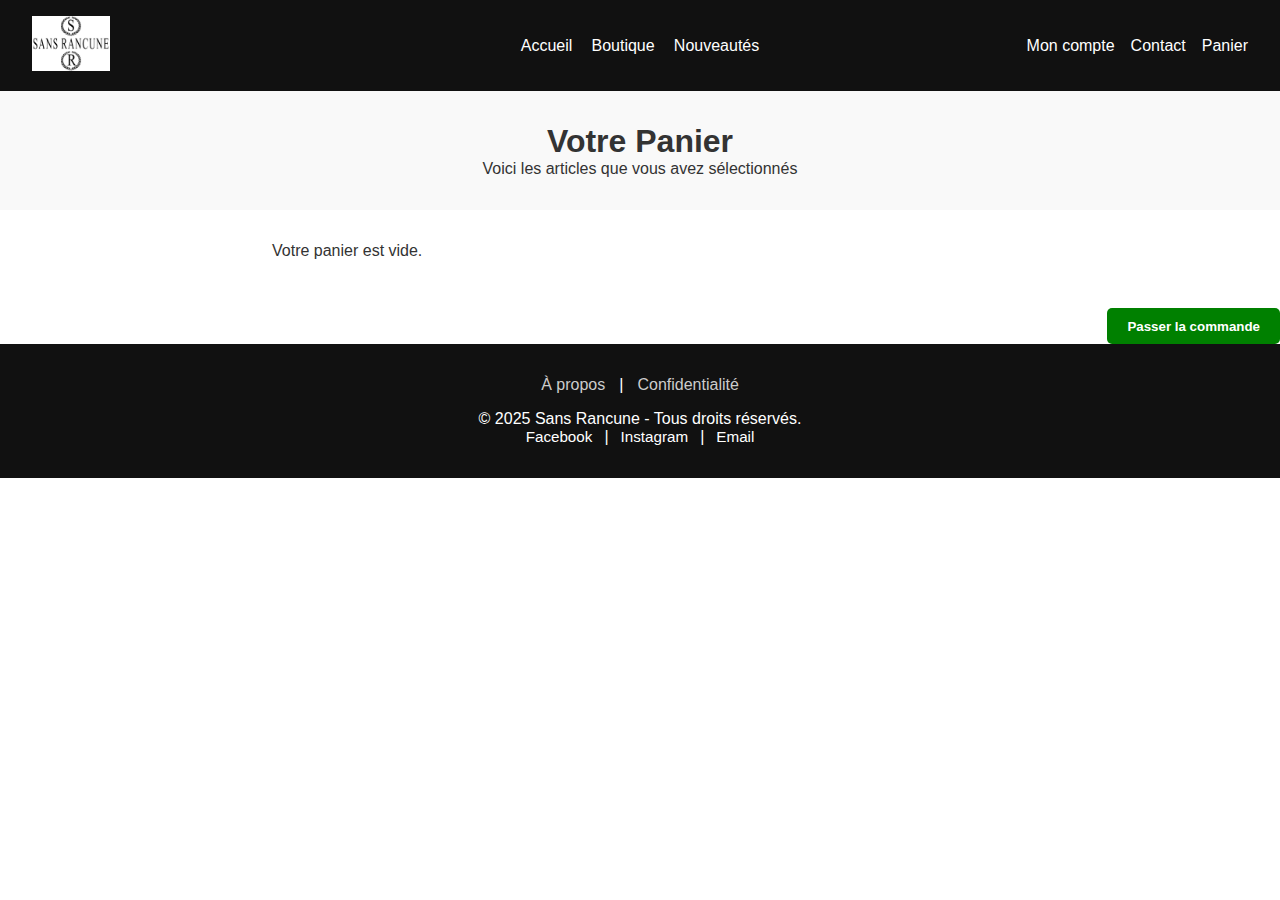
<file: panier.html>
<!DOCTYPE html>
<html lang="fr">
<head>
    <meta charset="UTF-8">
    <meta name="viewport" content="width=device-width, initial-scale=1.0">
    <title>Mon Panier - Sans Rancune</title>
    <link rel="stylesheet" href="styles.css">
    <style>
        .panier-header {
            text-align: center;
            padding: 2em 1em;
            background-color: #f9f9f9;
        }

        .panier-container {
            padding: 2em;
            max-width: 800px;
            margin: auto;
        }

        .produit-panier {
            display: flex;
            justify-content: space-between;
            align-items: center;
            padding: 1em;
            border-bottom: 1px solid #ddd;
        }

        .produit-panier img {
            width: 80px;
            height: auto;
            border-radius: 5px;
        }

        .produit-info {
            flex-grow: 1;
            margin-left: 1em;
        }

        .produit-info h3 {
            margin: 0;
        }

        .total {
            font-size: 1.2em;
            text-align: right;
            font-weight: bold;
            margin-top: 1em;
        }

        .btn-supprimer {
            background-color: red;
            color: white;
            padding: 0.3em 0.8em;
            border: none;
            border-radius: 5px;
            cursor: pointer;
        }
    </style>
</head>
<body>

<nav class="navbar">
    <div class="nav-left">
        <a href="index.html" class="logo">
            <img src="./images/WhatsApp Image 2025-05-26 à 17.56.38_81b01baf.jpg" alt="Logo Sans Rancune">
        </a>
    </div>
    <div class="nav-center">
        <a href="index.html">Accueil</a>
        <a href="boutique.html">Boutique</a>
        <a href="nouveautes.html">Nouveautés</a>
    </div>
    <div class="nav-right">
        <a href="mon_compte.html">Mon compte</a>
        <a href="contact.html">Contact</a>
        <a href="panier.html">Panier</a>
    </div>
</nav>

<header class="panier-header">
    <h1>Votre Panier</h1>
    <p>Voici les articles que vous avez sélectionnés</p>
</header>

<section class="panier-container" id="panier-container">
    <!-- Les produits du panier seront insérés ici par JavaScript -->
</section>

<div style="text-align: right; margin-top: 1em;">
    <a href="commande.html">
        <button style="padding: 0.8em 1.5em; background-color: green; color: white; border: none; border-radius: 5px; font-weight: bold;">
            Passer la commande
        </button>
    </a>
</div>


<footer>
    <div class="footer-links">
        <a href="apropos.html">À propos</a> |
        <a href="confidentialite.html">Confidentialité</a> 
    </div>
    <p>&copy; 2025 Sans Rancune - Tous droits réservés.</p>
    <div class="socials">
        <a href="https://facebook.com/sansrancune" target="_blank">Facebook</a> |
        <a href="https://instagram.com/sansrancune" target="_blank">Instagram</a> |
        <a href="mailto:contact@sansrancune.com">Email</a>
    </div>
</footer>

<script>
    function afficherPanier() {
        const panier = JSON.parse(localStorage.getItem('panier')) || [];
        const container = document.getElementById('panier-container');
        container.innerHTML = '';

        if (panier.length === 0) {
            container.innerHTML = '<p>Votre panier est vide.</p>';
            return;
        }

        let total = 0;

        panier.forEach((produit, index) => {
            total += parseFloat(produit.prix);

            const item = document.createElement('div');
            item.className = 'produit-panier';
            item.innerHTML = `
                <img src="${produit.image}" alt="${produit.nom}">
                <div class="produit-info">
                    <h3>${produit.nom}</h3>
                    <p>${produit.prix} dt</p>
                </div>
                <button class="btn-supprimer" onclick="supprimerProduit(${index})">X</button>
            `;
            container.appendChild(item);
        });

        const totalDiv = document.createElement('div');
        totalDiv.className = 'total';
        totalDiv.textContent = `Total : ${total.toFixed(2)} dt`;
        container.appendChild(totalDiv);
    }

    function supprimerProduit(index) {
        let panier = JSON.parse(localStorage.getItem('panier')) || [];
        panier.splice(index, 1);
        localStorage.setItem('panier', JSON.stringify(panier));
        afficherPanier();
    }

    document.addEventListener('DOMContentLoaded', afficherPanier);
</script>

</body>
</html>
</file>
<file: styles.css>
/* Réinitialisation */
* {
    margin: 0;
    padding: 0;
    box-sizing: border-box;
}

body {
    font-family: 'Segoe UI', sans-serif;
    background-color: #fff;
    color: #333;
}

/* === NAVIGATION === */
.navbar {
    display: flex;
    justify-content: space-between;
    align-items: center;
    background-color: #111;
    padding: 1em 2em;
    flex-wrap: wrap;
}

.nav-left,
.nav-center,
.nav-right {
    display: flex;
    align-items: center;
}

.nav-left {
    flex: 1;
}

.nav-center {
    flex: 2;
    justify-content: center;
    gap: 1.2em;
    flex-wrap: wrap;
}

.nav-right {
    flex: 1;
    justify-content: flex-end;
    gap: 1em;
    flex-wrap: wrap;
}

.navbar a {
    color: #fff;
    text-decoration: none;
    font-size: 1rem;
    transition: color 0.3s ease;
}

.navbar a:hover {
    color: #f0a500;
}

.logo img {
    height: 55px;
    width: auto;
}

/* === BANNIÈRE === */
.banniere {
    background-color: #f0a500;
    color: white;
    padding: 0.7em;
    font-weight: bold;
    text-align: center;
    font-size: 1rem;
}

/* === SECTION ACCUEIL AVEC IMAGES POSITIONNÉES === */
.image-accueil {
    padding: 3em 1.5em;
    background-color: #fff;
    text-align: center;
}

.image-accueil h1,
.image-accueil p {
    text-align: center;
    max-width: 600px;
    margin-left: auto;
    margin-right: auto;
}

.image-accueil h1 {
    margin-bottom: 0.5em;
}

.image-accueil p {
    margin-bottom: 2em;
}


/* === SECTION ACCUEIL AVEC IMAGES ALIGNÉES HORIZONTALEMENT === */
.image-accueil {
    background-color: #fff;
    padding: 3em 1.5em;
    text-align: center;
}

.welcome-text h1 {
    font-size: 2.5em;
    font-weight: bold;
    margin-bottom: 0.5em;
    color: #111;
}

.welcome-text p {
    font-size: 1.2em;
    color: #666;
    margin-bottom: 2em;
    max-width: 600px;
    margin-left: auto;
    margin-right: auto;
}

.image-row {
    display: flex;
    justify-content: space-between;
    align-items: center;
    gap: 1.5em;
    flex-wrap: nowrap;
}

.image-container {
    flex: 1;
    display: flex;
    justify-content: center;
}

.image-boutique {
    width: 100%;
    max-width: 280px;
    border-radius: 10px;
    object-fit: cover;
    box-shadow: 0 4px 10px rgba(0, 0, 0, 0.1);
    transition: transform 0.3s ease;
}

.image-boutique:hover {
    transform: scale(1.03);
}

/* === RESPONSIVE : Mobile = empilement vertical === */
@media (max-width: 768px) {
    .image-row {
        flex-direction: column;
    }

    .image-container {
        justify-content: center;
        margin-bottom: 1.5em;
    }
}





/* === INTRODUCTION === */
.intro {
    text-align: center;
    padding: 3em 1.5em;
    background-color: #fff;
}

.intro h1 {
    font-size: 2.5em;
    margin-bottom: 0.5em;
    font-weight: 700;
}

.intro p {
    font-size: 1.2em;
    color: #666;
    margin-bottom: 1.5em;
}

.btn {
    display: inline-block;
    background-color: #f0a500;
    color: white;
    padding: 0.8em 1.6em;
    border-radius: 5px;
    text-decoration: none;
    font-weight: bold;
    font-size: 1rem;
    transition: background-color 0.3s ease;
}

.btn:hover {
    background-color: #d48800;
}

.video-container {
    display: flex;
    justify-content: center;
    margin-bottom: 20px;
}

/* === FOOTER === */
footer {
    background-color: #111;
    color: white;
    padding: 2em 1em;
    text-align: center;
}

.footer-links {
    margin-bottom: 1em;
}

.footer-links a {
    color: #ccc;
    text-decoration: none;
    margin: 0 0.6em;
}

.footer-links a:hover {
    color: #f0a500;
}

.socials a {
    color: white;
    text-decoration: none;
    margin: 0 0.5em;
    font-size: 0.95rem;
}

.socials a:hover {
    text-decoration: underline;
}

/* === RESPONSIVE === */
@media (max-width: 768px) {
    .navbar {
        flex-direction: column;
        align-items: flex-start;
    }

    .nav-center,
    .nav-right {
        justify-content: flex-start;
        margin-top: 1em;
        flex-wrap: wrap;
    }

    .image-accueil {
        flex-direction: column;
        padding: 2em 1em;
    }

    .image-boutique {
        max-width: 100%;
    }
}
</file>
